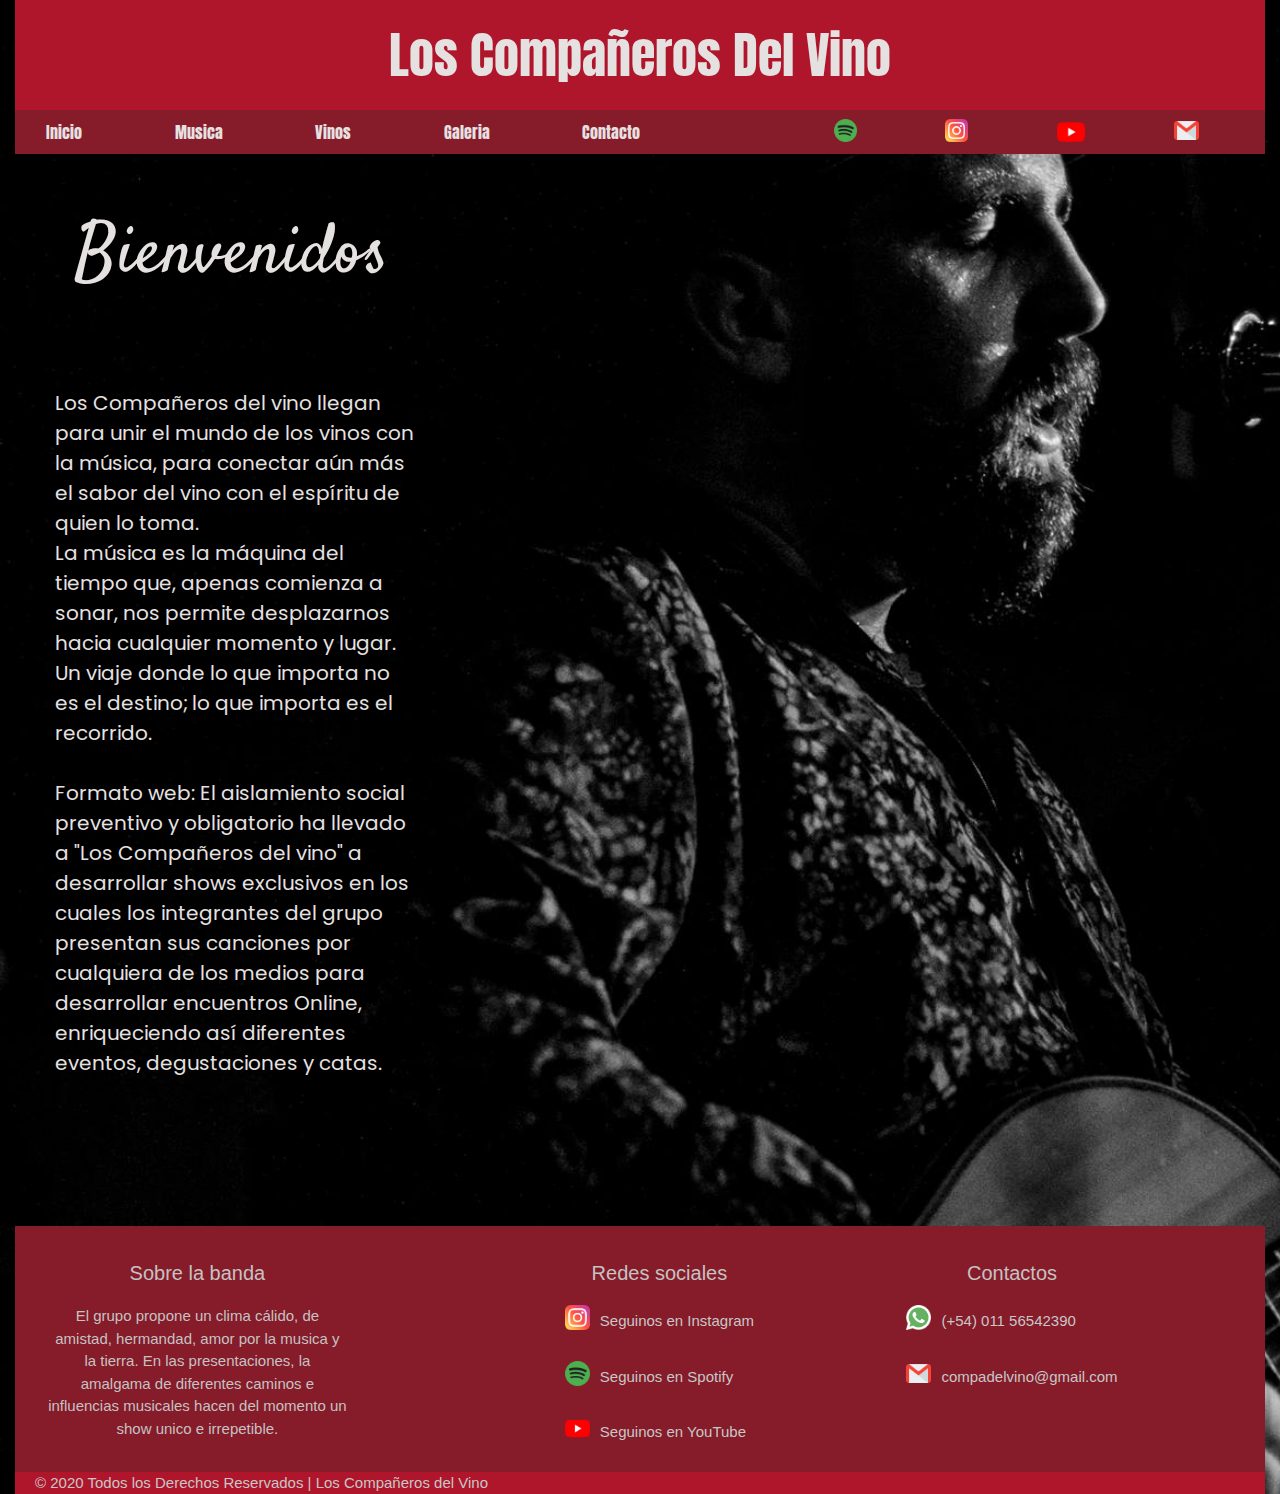
<file: index.html>
<!DOCTYPE html>
<html lang="es">
<head>
  <meta charset="UTF-8">
  <meta name="viewport" content="width=device-width, initial-scale=1.0">
  <meta name="description" content="LLegamos para unir la musica con el mundo de los vinos!">
  <meta name="keywords" content="musica, vino, tradicion, folcklore">
  <title>Los Compañeros del Vino</title>
  <link rel="stylesheet" href="styles.css"/>
  <link rel="stylesheet" href="bootstrap/css/bootstrap.min.css"/>
  <link href="https://fonts.googleapis.com/css2?family=Anton&display=swap" rel="stylesheet">
  <link href="https://fonts.googleapis.com/css2?family=Poppins:ital,wght@0,300;0,400;1,100&display=swap" rel="stylesheet">
  <link href="https://fonts.googleapis.com/css2?family=Satisfy&display=swap" rel="stylesheet">
  
</head>
<div class="container-fluid">

  
    <body class="cuerpo">
    
        <header>
          
          
            <h1 class="titulo">Los Compañeros Del Vino</h1>
           
            <nav class="navbar">
                <ul class="menu">
                  
                  <li><a href="index.html">Inicio</a></li>
                  <li><a href="musica.html">Musica</a></li>
                  <li><a href="vinos.html">Vinos</a></li>
                  <li><a href="galeria.html">Galeria</a></li>
                  <li><a href="contacto.html">Contacto</a></li>
                </ul>
              
                <div class="icono">
                  <a href="https://open.spotify.com/artist/7fQHMGntU1GEnMo1fHnhkU?si=3nepERW4T1-tt1ALqsmg4A" target="_blank"><img src="png/001-spotify.png" alt="Spotify" width="23" height="23"></a>
                  <a href="https://www.instagram.com/companerosdelvino/" target="_blank"><img src="png/003-instagram-1.png" alt="Instagram" width="23" height="23"></a>
                  <a href="https://www.youtube.com/channel/UCpheyE3iFWS6WN8d20IAuYg" target="_blank"><img src="png/004-youtube.png" alt="YouTube" width="28" height="28"></a>
                  <a href="contacto.html"><img src="png/005-gmail.png" alt="Email" width="25" height="25"></a>
                </div>
            </nav>
          
        </header>
    
     
  
    <div>
      <h2 class="subtitulo">Bienvenidos</h2>
      <div>
        <p class="parrafo"> 
        Los Compañeros del vino llegan para unir el mundo de los vinos con la música, para conectar aún más el sabor del vino con el espíritu de quien lo toma.<br>
        La música es la máquina del tiempo que, apenas comienza a sonar, nos permite desplazarnos hacia cualquier momento y lugar. Un viaje donde lo que importa no es el destino; lo que importa es el recorrido.<br><br>
        Formato web: El aislamiento social preventivo y obligatorio ha llevado a "Los Compañeros del vino" a desarrollar shows exclusivos en los cuales los integrantes del grupo presentan sus canciones por cualquiera de los medios para desarrollar encuentros Online, enriqueciendo así diferentes eventos, degustaciones y catas.
        </p><br><br>
      </div>
    </div>

    
        
          <footer>
              <div class="contenedorFooter">
                
                <div class="contenedor">
                
                <div class="columna1">
                    <h2>Sobre la banda</h2>
                    <p> El grupo propone un clima cálido, de amistad, hermandad, amor por la musica y la tierra. En las presentaciones, la amalgama de diferentes caminos e influencias musicales hacen del momento un show unico e irrepetible.</p>
                </div>

                <div class="columna2">
                    <h2>Redes sociales</h2>
                  
                    <div class="row">
                      <a href="https://www.instagram.com/companerosdelvino/" target="_blank"><img src="png/003-instagram-1.png" alt="logo-instagram"></a>
                      <label for="Instagram">Seguinos en Instagram</label>
                    </div>

                    <div class="row">
                      <a href="https://open.spotify.com/artist/7fQHMGntU1GEnMo1fHnhkU?si=3nepERW4T1-tt1ALqsmg4A" target="_blank"><img src="png/001-spotify.png" alt="logo-spotify"></a>
                      <label for="Spotify">Seguinos en Spotify</label>
                    </div>

                    <div class="row">
                      <a href="https://www.youtube.com/channel/UCpheyE3iFWS6WN8d20IAuYg" target="_blank"><img src="png/004-youtube.png" alt="logo-youtube"></a>
                      <label for="YouTube">Seguinos en YouTube</label>
                    </div>
                  </div>
                
                  <div class="columna3">
                    <h2>Contactos</h2>
                
                    <div class="row">
                      <img src="png/001-whatsapp.png" alt="logo-whatsapp">
                      <label for="numero del telefono">(+54) 011 56542390</label>
                    </div>

                    <div class="row">
                      <a href="contacto.html"><img src="png/005-gmail.png" alt="logo-gmail"></a>
                      <label for="email">compadelvino@gmail.com</label>
                    </div>
                    
                  </div>

                </div>

              </div>
              
              <div class="copyright">© 2020 Todos los Derechos Reservados | Los Compañeros del Vino</div>
          </footer>
    
      
      <script type="text/javascript" src="J-Query/jquery-3.5.1.min.js"></script>
      <script src="https://cdn.jsdelivr.net/npm/popper.js@1.16.1/dist/umd/popper.min.js" integrity="sha384-9/reFTGAW83EW2RDu2S0VKaIzap3H66lZH81PoYlFhbGU+6BZp6G7niu735Sk7lN" crossorigin="anonymous"></script>
      <script type="text/javascript" src="bootstrap/js/bootstrap.min.js"></script>
    </body>
  </div>  
</div>  
</html>
</file>
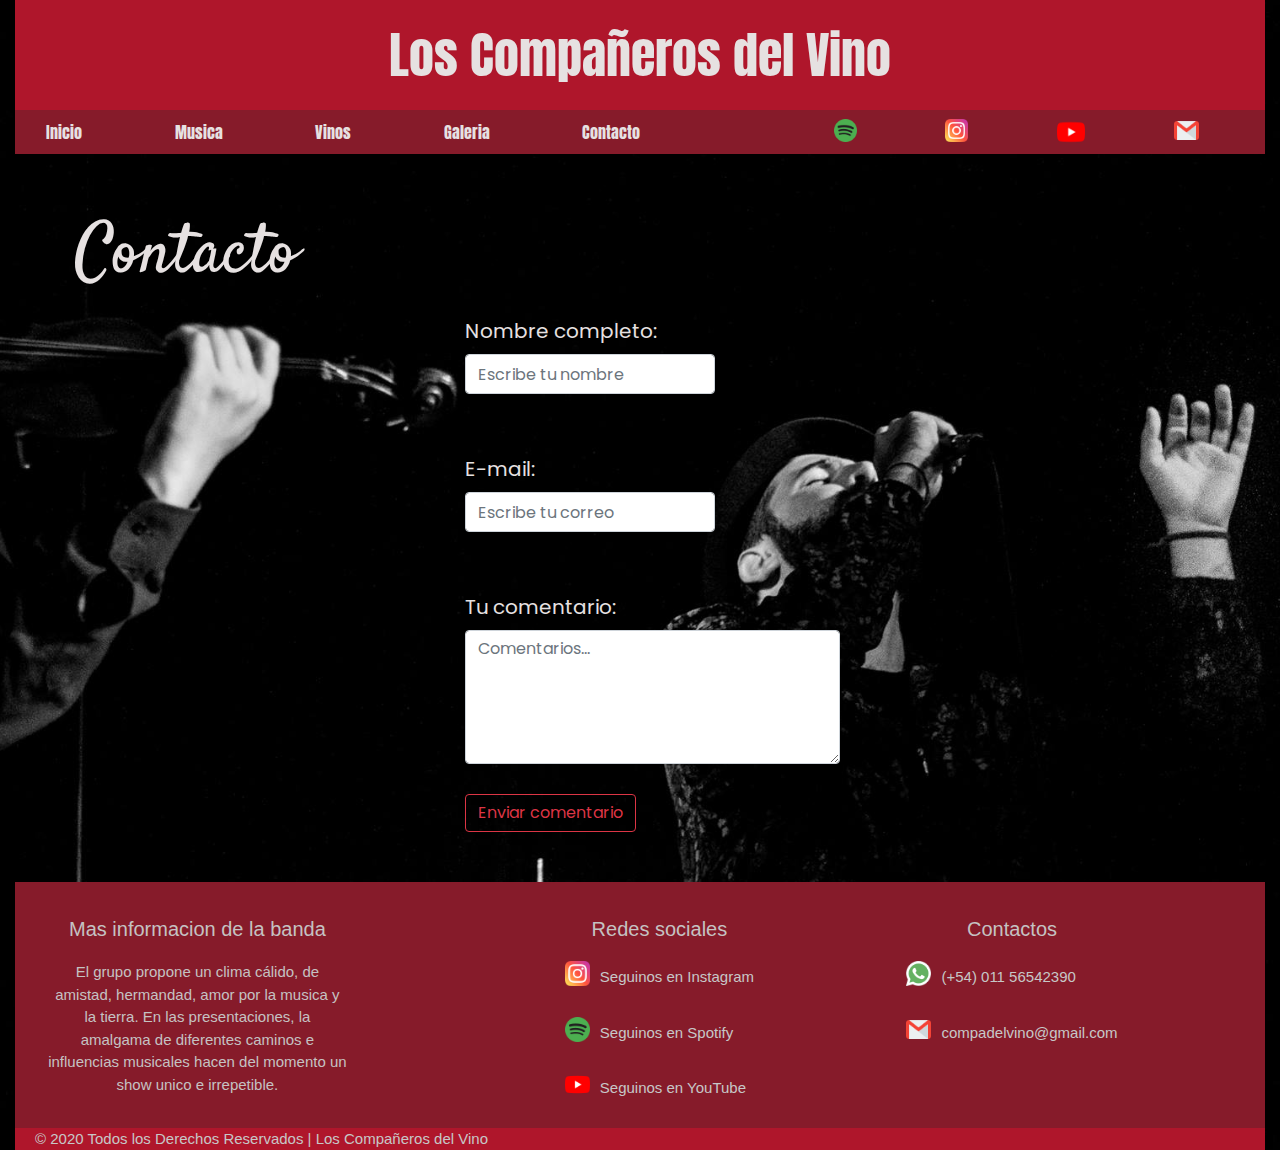
<file: contacto.html>
<!DOCTYPE html>
<html lang="es">
<head>
    <meta charset="UTF-8">
    <meta name="viewport" content="width=device-width, initial-scale=1.0">
    <meta name="description" content="Comunicate con nosotros!">
    <meta name="keywords" content="musica, vino, contacto, mail, correo electronico">
    <title>Contacto | Los compañeros del vino</title>
    <link rel="stylesheet" href="styles.css"/>
    <link rel="stylesheet" href="bootstrap/css/bootstrap.min.css"/>
    <link href="https://fonts.googleapis.com/css2?family=Anton&display=swap" rel="stylesheet"/>
    <link href="https://fonts.googleapis.com/css2?family=Poppins:ital,wght@0,300;0,400;1,100&display=swap" rel="stylesheet">
    <link href="https://fonts.googleapis.com/css2?family=Satisfy&display=swap" rel="stylesheet">
</head>


<div class="container-fluid">
  <body class="cuerpoContacto">

    <header>
        <h1 class="titulo">Los Compañeros del Vino</h1>
    
        <nav class="navbar">
            <ul class="menu">
              <li><a href="index.html">Inicio</a></li>
              <li><a href="musica.html">Musica</a></li>
              <li><a href="vinos.html">Vinos</a></li>
              <li><a href="galeria.html">Galeria</a></li>
              <li><a href="contacto.html">Contacto</a></li>
            </ul>
          
            <div class="icono">
              <a href="https://open.spotify.com/artist/7fQHMGntU1GEnMo1fHnhkU?si=3nepERW4T1-tt1ALqsmg4A" target="_blank"><img src="png/001-spotify.png" alt="Spotify" width="23" height="23"></a>
              <a href="https://www.instagram.com/companerosdelvino/" target="_blank"><img src="png/003-instagram-1.png" alt="Instagram" width="23" height="23"></a>
              <a href="https://www.youtube.com/channel/UCpheyE3iFWS6WN8d20IAuYg" target="_blank"><img src="png/004-youtube.png" alt="YouTube" width="28" height="28"></a>
              <a href="contacto.html"><img src="png/005-gmail.png" alt="Email" width="25" height="25"></a>
            </div>
        </nav>
    </header>
    
</div>    

<div class="container-fluid">
          <h2 class="subtitulo">Contacto</h2>
            <form class="caja"> 
                 <div class="form-group">
                    <label for="Nombre Completo">Nombre completo:</label>
                    <input type="text"  class="form-control" name="nombre completo" placeholder="Escribe tu nombre"><br><br>

                    <label for="Correo">E-mail:</label>
                    <input type="email" class="form-control" id="email" name="email" placeholder="Escribe tu correo"><br><br>

                    <label for="Comentarios">Tu comentario:</label><br>
                    <textarea name="Comentarios" class="form-control" id="Comentarios" cols="20" rows="5" placeholder="Comentarios..."></textarea><br>
                
                    <button type="submit" class="btn btn-outline-danger" value="Enviar comentario">Enviar comentario</button>
                 </div>
                
            </form>
        
</div>   
    
    <div class="container-fluid">
          <footer>
            <div class="contenedorFooter">
              
              <div class="contenedor">
              
               <div class="columna1">
                  <h2>Mas informacion de la banda</h2>
                  <p> El grupo propone un clima cálido, de amistad, hermandad, amor por la musica y la tierra. En las presentaciones, la amalgama de diferentes caminos e influencias musicales hacen del momento un show unico e irrepetible.</p>
               </div>
      
               <div class="columna2">
                  <h2>Redes sociales</h2>
                
                  <div class="row">
                    <a href="https://www.instagram.com/companerosdelvino/" target="_blank"><img src="png/003-instagram-1.png" alt="logo-instagram"></a>
                    <label for="Instagram">Seguinos en Instagram</label>
                  </div>
        
                  <div class="row">
                    <a href="https://open.spotify.com/artist/7fQHMGntU1GEnMo1fHnhkU?si=3nepERW4T1-tt1ALqsmg4A" target="_blank"><img src="png/001-spotify.png" alt="logo-spotify"></a>
                    <label for="Spotify">Seguinos en Spotify</label>
                  </div>
        
                  <div class="row">
                    <a href="https://www.youtube.com/channel/UCpheyE3iFWS6WN8d20IAuYg" target="_blank"><img src="png/004-youtube.png" alt="logo-youtube"></a>
                    <label for="YouTube">Seguinos en YouTube</label>
                  </div>
                </div>
              
                <div class="columna3">
                  <h2>Contactos</h2>
              
                  <div class="row">
                    <img src="png/001-whatsapp.png" alt="logo-whatsapp">
                    <label for="numero del telefono">(+54) 011 56542390</label>
                  </div>
      
                  <div class="row">
                    <a href="contacto.html"><img src="png/005-gmail.png" alt="logo-gmail"></a>
                    <label for="email">compadelvino@gmail.com</label>
                  </div>
                  
                </div>
      
              </div>
      
              <div class="copyright">© 2020 Todos los Derechos Reservados | Los Compañeros del Vino</div>
            </div> 
          </footer>
        </div>
    <script type="text/javascript" src="J-Query/jquery-3.5.1.min.js"></script>
    <script src="https://cdn.jsdelivr.net/npm/popper.js@1.16.1/dist/umd/popper.min.js" integrity="sha384-9/reFTGAW83EW2RDu2S0VKaIzap3H66lZH81PoYlFhbGU+6BZp6G7niu735Sk7lN" crossorigin="anonymous"></script>
    <script type="text/javascript" src="bootstrap/js/bootstrap.min.js"></script>
 </body>

</html>
</file>
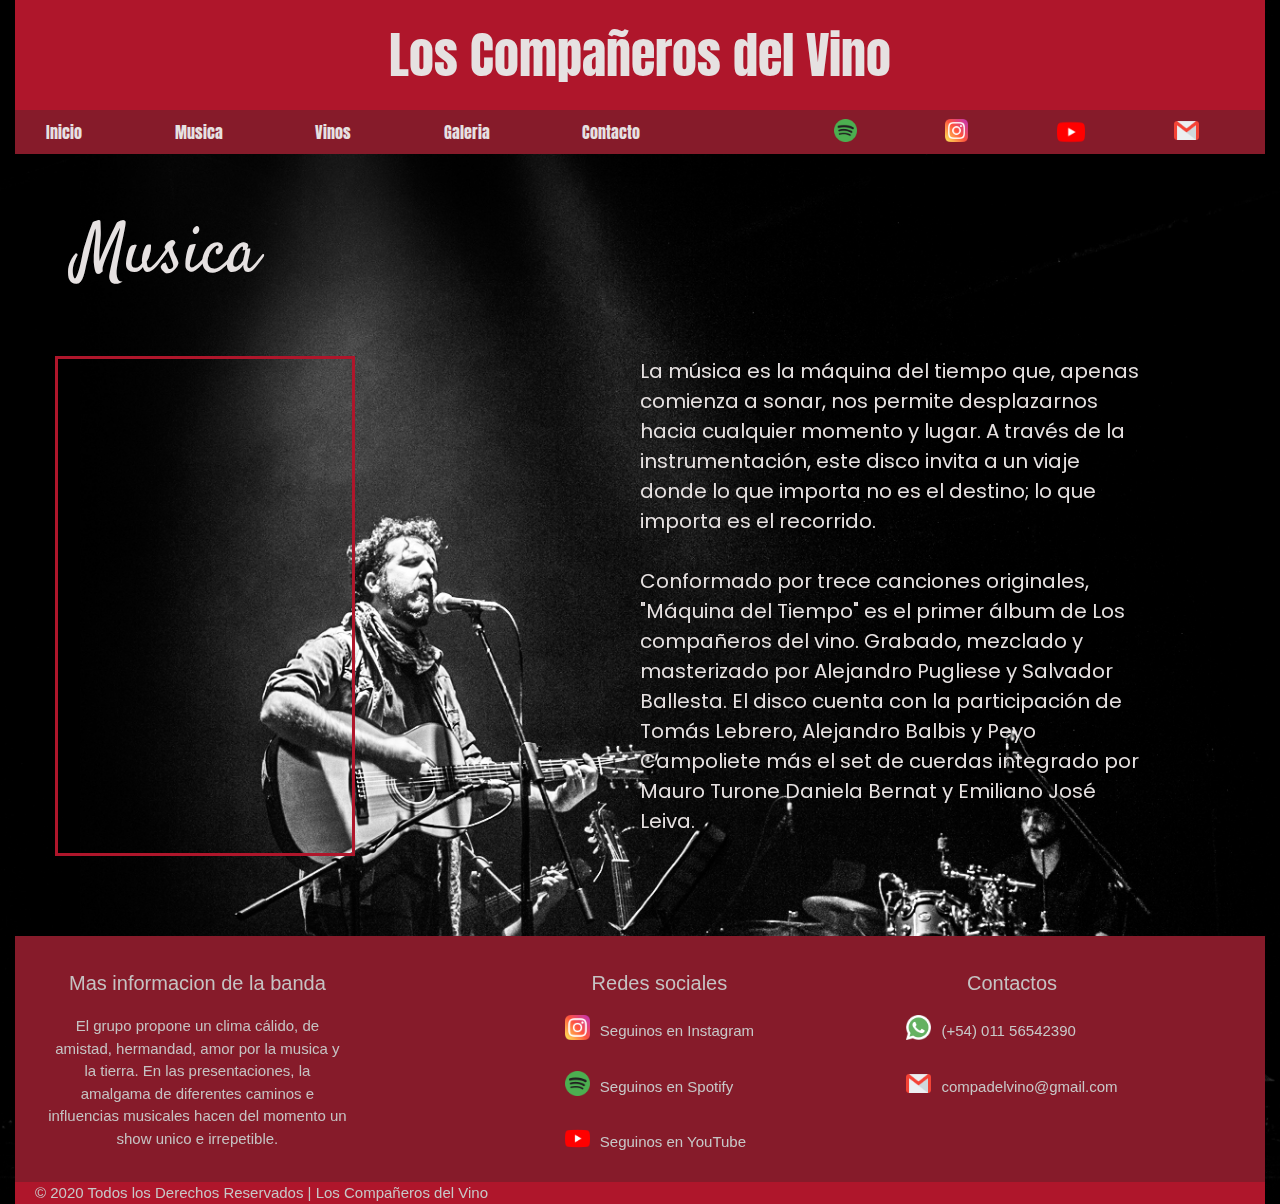
<file: musica.html>
<!DOCTYPE html>
<html lang="es">
<head>
  <meta charset="UTF-8">
  <meta name="viewport" content="width=device-width, initial-scale=1.0">
  <meta name="description" content="La música es la máquina del tiempo que nos permite desplazarnos hacia cualquier momento y lugar">
  <meta name="keywords" content="musica, tiempo, cancion, folcklore, rioplatense">
  <title> Musica | Los Compañeros del Vino</title>
  <link rel="stylesheet" href="styles.css"/>
  <link rel="stylesheet" href="bootstrap/css/bootstrap.min.css"/>
  <link href="https://fonts.googleapis.com/css2?family=Anton&display=swap" rel="stylesheet">
  <link href="https://fonts.googleapis.com/css2?family=Poppins:ital,wght@0,300;0,400;1,100&display=swap" rel="stylesheet">
  <link href="https://fonts.googleapis.com/css2?family=Satisfy&display=swap" rel="stylesheet">
</head>

<div class="container-fluid">

<body class="cuerpoMusica">

  <header>
    <h1 class="titulo">Los Compañeros del Vino</h1>
  
    <nav class="navbar">
      <ul class="menu">
        <li><a href="index.html">Inicio</a></li>
        <li><a href="musica.html">Musica</a></li>
        <li><a href="vinos.html">Vinos</a></li>
        <li><a href="galeria.html">Galeria</a></li>
        <li><a href="contacto.html">Contacto</a></li>
      </ul>
    
      <div class="icono">
        <a href="https://open.spotify.com/artist/7fQHMGntU1GEnMo1fHnhkU?si=3nepERW4T1-tt1ALqsmg4A" target="_blank"><img src="png/001-spotify.png" alt="Spotify" width="23" height="23"></a>
        <a href="https://www.instagram.com/companerosdelvino/" target="_blank"><img src="png/003-instagram-1.png" alt="Instagram" width="23" height="23"></a>
        <a href="https://www.youtube.com/channel/UCpheyE3iFWS6WN8d20IAuYg" target="_blank"><img src="png/004-youtube.png" alt="YouTube" width="28" height="28"></a>
        <a href="contacto.html"><img src="png/005-gmail.png" alt="Email" width="25" height="25"></a>
      </div>
    </nav>
  </header>
  
  <h2 class="subtitulo">Musica</h2>
  
    <section class="seccion">
      <div class="listaSpotify">
        <iframe src="https://open.spotify.com/embed/album/6xlIzmg9giQ3tl1S1xTiVU" width="300" height="500" style="border: 3px solid rgb(175, 22, 43)" frameborder="0" allowtransparency="true" allow="encrypted-media"></iframe>
      </div>
  
      <div>
       <p class="parrafoMusica">
          La música es la máquina del tiempo que, apenas comienza a sonar, nos permite desplazarnos hacia cualquier momento y lugar. A través de la instrumentación, este disco invita a un viaje donde lo que importa no es el destino; lo que importa es el recorrido. <br><br>
          Conformado por trece canciones originales, "Máquina del Tiempo" es el primer álbum de Los compañeros del vino. Grabado, mezclado y masterizado por Alejandro Pugliese y Salvador Ballesta. El disco cuenta con la participación de Tomás Lebrero, Alejandro Balbis y Peyo Campoliete más el set de cuerdas integrado por Mauro Turone Daniela Bernat y Emiliano José Leiva.
        </p>  
      </div>
    </section>


  <footer>
    <div class="contenedorFooter">
      
      <div class="contenedor">
      
       <div class="columna1">
          <h2>Mas informacion de la banda</h2>
          <p> El grupo propone un clima cálido, de amistad, hermandad, amor por la musica y la tierra. En las presentaciones, la amalgama de diferentes caminos e influencias musicales hacen del momento un show unico e irrepetible.</p>
       </div>

       <div class="columna2">
          <h2>Redes sociales</h2>
        
          <div class="row">
            <a href="https://www.instagram.com/companerosdelvino/" target="_blank"><img src="png/003-instagram-1.png" alt="logo-instagram"></a>
            <label for="Instagram">Seguinos en Instagram</label>
          </div>

          <div class="row">
            <a href="https://open.spotify.com/artist/7fQHMGntU1GEnMo1fHnhkU?si=3nepERW4T1-tt1ALqsmg4A" target="_blank"><img src="png/001-spotify.png" alt="logo-spotify"></a>
            <label for="Spotify">Seguinos en Spotify</label>
          </div>

          <div class="row">
            <a href="https://www.youtube.com/channel/UCpheyE3iFWS6WN8d20IAuYg" target="_blank"><img src="png/004-youtube.png" alt="logo-youtube"></a>
            <label for="YouTube">Seguinos en YouTube</label>
          </div>
        </div>
      
        <div class="columna3">
          <h2>Contactos</h2>
      
          <div class="row">
            <img src="png/001-whatsapp.png" alt="logo-whatsapp">
            <label for="numero del telefono">(+54) 011 56542390</label>
          </div>

          <div class="row">
            <a href="contacto.html"><img src="png/005-gmail.png" alt="logo-gmail"></a>
            <label for="email">compadelvino@gmail.com</label>
          </div>
          
        </div>

      </div>

      <div class="copyright">© 2020 Todos los Derechos Reservados | Los Compañeros del Vino</div>
    </div> 
  </footer>
  <script type="text/javascript" src="J-Query/jquery-3.5.1.min.js"></script>
  <script src="https://cdn.jsdelivr.net/npm/popper.js@1.16.1/dist/umd/popper.min.js" integrity="sha384-9/reFTGAW83EW2RDu2S0VKaIzap3H66lZH81PoYlFhbGU+6BZp6G7niu735Sk7lN" crossorigin="anonymous"></script>
  <script type="text/javascript" src="bootstrap/js/bootstrap.min.js"></script>
</body>
</div>
</html>
</file>
<file: styles.css>
.titulo{
    background-color:rgb(175, 22, 43); /*#101010*/
    color: rgb(230, 225, 225);
    font-size: 50px;
    text-align: center;
    font-family: 'Anton', sans-serif;
    margin-top: 0px;
    margin-bottom: 0px;
    padding: 25px;
    width: 100%;
}



.parrafo{
    color: rgb(230, 225, 225);
    width: 400px;
    font-size: 20px;
    font-family: 'Poppins', sans-serif;
    padding-left: 40px;
    margin-top: 80px;
    margin-bottom: 50px;
}


header nav{
    max-width: 100%;
    background-color:rgb(134, 27, 42);
    margin: 0px;
    
}

.menu{
    width: 50%;
    margin: 0px;
    font-family: 'Anton', sans-serif;
    list-style: none;
    background-color:rgb(134, 27, 42); 
    display: inline-flex;
    justify-content: space-between;
    padding-left: 15px ;
    
}

.menu ul li{
    display: inline-block;
    
}

.menu li a{
    color: rgb(230, 225, 225);
    text-decoration: none;
    display: block;
    transition: 0.5s;
    cursor: pointer;
}

.menu li a:hover{
    transform: scale(1.3);
}

.icono{
    list-style: none;
    width: 30%;
    float: right;
    display: inline-flex;
    justify-content: space-between;
    align-content:flex-end;
    margin-right: 50px;
    
}

.icono img{
    transition: 0.5s;
    cursor: pointer;
}

.icono img:hover{
    transform: scale(1.3);
}

.icono ul li{
    display: inline-block;
}


.icono li a{
    text-decoration: none;
    padding: 5px 50px;
    display: block;
    text-align: center;
    justify-content: space-between;
}

.cuerpo{
    background-image: url(imagenes/17886950_651025228432106_1994448175_o.jpg);
    background-size: cover;
    background-position: 0px 0px;

}

.cuerpoMusica{
    background-image: url(imagenes/13072016-_MG_1322.jpg);
    background-size: cover;
    background-position: 80px 150px;
    
    
}

.cuerpoVino{
    background-image: url(imagenes/Café\ vinilo\ \(2\).jpg);
    background-size: cover;
    background-position: 0px 0px;
}

.cuerpoGaleria{
    background-color: black;
}

.cuerpoContacto{
    background-image: url(imagenes/17916589_651020068432622_1427634625_o.jpg);
    background-size: cover;
    background-position: 1300px 50px;
}


footer{
    width:100%;
    background-color: rgb(134, 27, 42);
    color: rgb(197, 194, 194);
    padding-top: 30px;
    margin-top: 50px;
}

.contenedorFooter{
    width: 100%;
    max-width: 1500px;
    margin: auto;
}

.contenedor{
    display: flex;
    justify-content: space-evenly;
    padding-right: 130px;
}

.contenedor img{
    transition: 0.5s;
    cursor: pointer;
}

.contenedor img:hover{
    transform: scale(1.5);
}

.columna1{
    color: rgb(197, 194, 194);
    max-width: 300px;
    font-size: 15px;
    text-align: center;
    line-height: 1.5;
    
    
}

.columna1 h2{
    color: rgb(197, 194, 194);
    max-width: 500px;
    font-size: 20px;
    text-align: unset;
    margin-bottom: 20px;
    margin-top: 5px;
}

.columna2{
    color: rgb(197, 194, 194);
    max-width: 600px;
    font-size: 15px;
    margin-left: 200px;
    margin-bottom: 20px;
    
}

.columna2 h2{
    color: rgb(197, 194, 194);
    max-width: 400px;
    font-size: 20px;
    text-align: center;
    margin-top: 5px;
}

.columna3{
    color: rgb(197, 194, 194);
    max-width: 400px;
    font-size: 15px;
    margin-left: 150px;
}

.columna3 h2{
    color: rgb(197, 194, 194);
    max-width: 400px;
    font-size: 20px;
    text-align: center;
    margin-top: 5px;
}

.row{
    margin-top: 20px;
    display: flex;
}

.row img{
    width: 25px;
    height: 25px;
}

.row label{
    margin-top: 5px;
    margin-left: 10px;
    color: #c7c7c7;
}

.copyright{
    color:  #c7c7c7;
    background-color: rgb(175, 22, 43);
    padding-left: 20px;
    max-width: 1500px;
    width: 100%;
    font-size: 15px;
}

.subtitulo{
    color: rgb(230, 225, 225);
    font-size: 70px;
    text-align: left;
    font-family: 'Satisfy', cursive;
    margin-top: 50px;
    margin-left: 50px;
    padding: 10px;
}

.seccion{
    display: grid;
    grid-template-columns: 2fr 2fr;
}

.parrafoMusica{
    color: rgb(230, 225, 225);
    width: 600px;
    font-size: 20px;
    font-family: 'Poppins', sans-serif;
    padding-right: 100px;
    margin-top: 40px;
    margin-bottom: 50px;
}

.listaSpotify{
    margin-top: 40px;
    margin-left: 40px;
}

#galeria{
    border: rgb(175, 22, 43) 3px solid;
    background-color: rgb(255, 255, 255);
    display: flex;
    flex-direction: row;
    flex-wrap: wrap;
    justify-content: space-evenly;
    margin: 20px;
    padding: 10px;
    transform: translate (2, 1);
} 

#galeria img{
    transition: 1s;
    cursor: pointer;
    
}

#galeria img:hover{
    transform: scale(2);
}

.layout{
    display: grid;
    grid-template-rows: auto;
    grid-template-columns: 20% 80%;
    row-gap: 10px;
    grid-gap: 10px;
    width: 100%;
    
    
}

.layout img{
    background-color: rgb(255, 255, 255);
    border: solid 3px rgb(175, 22, 43);
    width: auto;
    justify-items: center;
    padding: 10px;
    margin-left: 50px;
}

.sauvignonBlanc{
    background-color: rgb(255, 255, 255);
    border: solid 3px rgb(175, 22, 43);
    width: 800px;
    justify-items: center;
    padding: 10px;
    margin-left: 50px;
    display: flex;
    flex-direction: column;
    
    
}



.sauvignonBlanc table{
    border-collapse: collapse;
    border: solid 1px rgb(175, 22, 43);
    font-family: 'Poppins' , sans-serif;
    font-size: 12px;
    align-items: center;
    margin: auto;
    width: 600px;
    
}

.sauvignonBlanc button{
    margin-top: 5px;
    margin-left: 600px;
    margin-right: 86px;
}



.redMelosa{
    justify-items: end;
    background-color: rgb(255, 255, 255);
    border: solid 3px rgb(175, 22, 43) ;
    padding: 10px;
    width: 800px;
    margin-left: 50px;
    display: flex;
    flex-direction: column;
}

.redMelosa table{
    border-collapse: collapse;
    border: solid 1px rgb(175, 22, 43);
    font-family: 'Poppins' , sans-serif;
    font-size: 12px;
    align-items: center;
    margin: auto;
    width: 600px;
}

.redMelosa button{
    margin-top: 5px;
    margin-left: 600px;
    margin-right: 86px;
}

.almandinoMalbec{
    background-color: rgb(255, 255, 255);
    border: solid 3px rgb(175, 22, 43);
    width: 800px;
    justify-items: center;
    padding: 10px;
    margin-left: 50px;
    display: flex;
    flex-direction: column;
}

.almandinoMalbec table{
    border-collapse: collapse;
    border: solid 1px rgb(175, 22, 43);
    font-family: 'Poppins' , sans-serif;
    font-size: 12px;
    align-items: center;
    margin: auto;
    width: 600px;
}

.almandinoMalbec button{
    margin-top: 5px;
    margin-left: 600px;
    margin-right: 86px;
}

.torrontes{
    background-color: rgb(255, 255, 255);
    border: solid 3px rgb(175, 22, 43);
    width: 800px;
    justify-items: center;
    padding: 10px;
    margin-left: 50px;
    display: flex;
    flex-direction: column;
}

.torrontes table{
    border-collapse: collapse;
    border: solid 1px rgb(175, 22, 43);
    font-family: 'Poppins' , sans-serif;
    font-size: 12px;
    align-items: center;
    margin: auto;
    width: 600px;
}

.torrontes button{
    margin-top: 5px;
    margin-left: 600px;
    margin-right: 86px;
}

.malbecReserva{
    background-color: rgb(255, 255, 255);
    border: solid 3px rgb(175, 22, 43);
    width: 800px;
    justify-items: center;
    padding: 10px;
    margin-left: 50px;
    display: flex;
    flex-direction: column;
}

.malbecReserva table{
    border-collapse: collapse;
    border: solid 1px rgb(175, 22, 43);
    font-family: 'Poppins' , sans-serif;
    font-size: 12px;
    align-items: center;
    margin: auto;
    width: 600px;
}

.malbecReserva button{
    margin-top: 5px;
    margin-left: 600px;
    margin-right: 86px;
}

.reservaTannat{
    background-color: rgb(255, 255, 255);
    border: solid 3px rgb(175, 22, 43);
    width: 800px;
    justify-items: center;
    padding: 10px;
    margin-left: 50px;
    display: flex;
    flex-direction: column;
}

.reservaTannat table{
    border-collapse: collapse;
    border: solid 1px rgb(175, 22, 43);
    font-family: 'Poppins' , sans-serif;
    font-size: 12px;
    align-items: center;
    margin: auto;
    width: 600px;
}

.reservaTannat button{
    margin-top: 5px;
    margin-left: 600px;
    margin-right: 86px;
}

table, th, td{
    border: solid 1px rgb(175, 22, 43);
    text-align: center;
}


.tituloVino{
    color: rgb(175, 22, 43);
    font-family: 'Anton', sans-serif;
    font-size: 30px;
    text-align: center;
}



.form-group{
    color: rgb(230, 225, 225);
    font-size: 20px;
    font-family: 'Poppins', sans-serif;
    margin-left: 450px;
    width: 30%;
    transform: (2,1);
}

.form-group input{
    width: 250px;
    height: 40px;
    transition: all 2s;
}

.form-group input:focus{
    width: 200px;
    font-size: 24px;
}

.casilla input{
    width: 20px;
    height: 20px;
    transition: 0.5s;
    margin-bottom: 20px;
    margin-left: 220px;
}

.casilla input:hover {
    transform: scale(1.5,1.5);
    cursor: pointer;
}
  

@media (max-width: 576px){

    
    .titulo{
        text-align: center;
    }

    .navbar{
        max-width: 100%;
    }

    .navbar ul{
        width:100%;
        height:100%;
        margin:0;
       
    }

    .menu{
        float: none;
        display: inline-flex;
        justify-content: space-between;
          
    }

    .menu li{
        float: none;
        display: block;
        
    }

    .menu li a{
        color: rgb(230, 225, 225);
        display: block;
        float: none;
        
    }

    .icono {
        display: none;
    }
    
    .parrafo{
        width: 100%;
    }

    .cuerpo{
        background-position: 1600px;
    }



    .columna1{
        display: none;
    }
   
    .columna2{
        width: 100%;
        padding-left: 50px;
        margin-left: 100px;
        
    }

    .columna2 h2{
        font-size: 18px;
    }

    .row img{
        width: 10px;
        height: 10px;
        
    }
    .row label{
        font-size: 7px;
        
    }

    .columna3{
        width:100%;
        padding-right: 10px;
        margin-right: 5px;
    }

    .columna3 h2{
        font-size: 18px;
        margin-right: 20px;
    }

    .parrafoMusica{
        display: none;
    }
    
    footer{
        margin-top: 100px;
    }

    .form-group{
        margin-top: 100px;
        margin-left: 100px;
    }

    #Comentarios {
        width: 250px;
    }

    .btn-outline-danger{
        width: 250px;
    }

    .sauvignonBlanc{
        margin-left: 0px;
        max-width: 400px;
    }

    .sauvignonBlanc table{
        margin-left: 0px;
        max-width: 350px;
    }

    
    .boton{
        display: none;
    }
    
    section img{
       display: none; 
    }

    .redMelosa{
        margin-left: 0px;
        max-width: 400px;
    }

    .redMelosa table{
        max-width: 350px;
    }

    .almandinoMalbec{
        margin-left: 0px;
        max-width: 400px;
    }

    .almandinoMalbec table{
        max-width: 350px;
    }

    .torrontes{
        margin-left: 0px;
        max-width: 400px;
    }

    .torrontes table{
        max-width: 350px;
    }

    .malbecReserva{
        margin-left: 0px;
        max-width: 400px;
    }

    .malbecReserva table{
        max-width: 350px;
    }

    .reservaTannat{
        margin-left: 0px;
        max-width: 400px;
    }

    .reservaTannat table{
        max-width: 350px;
    }
}
</file>
